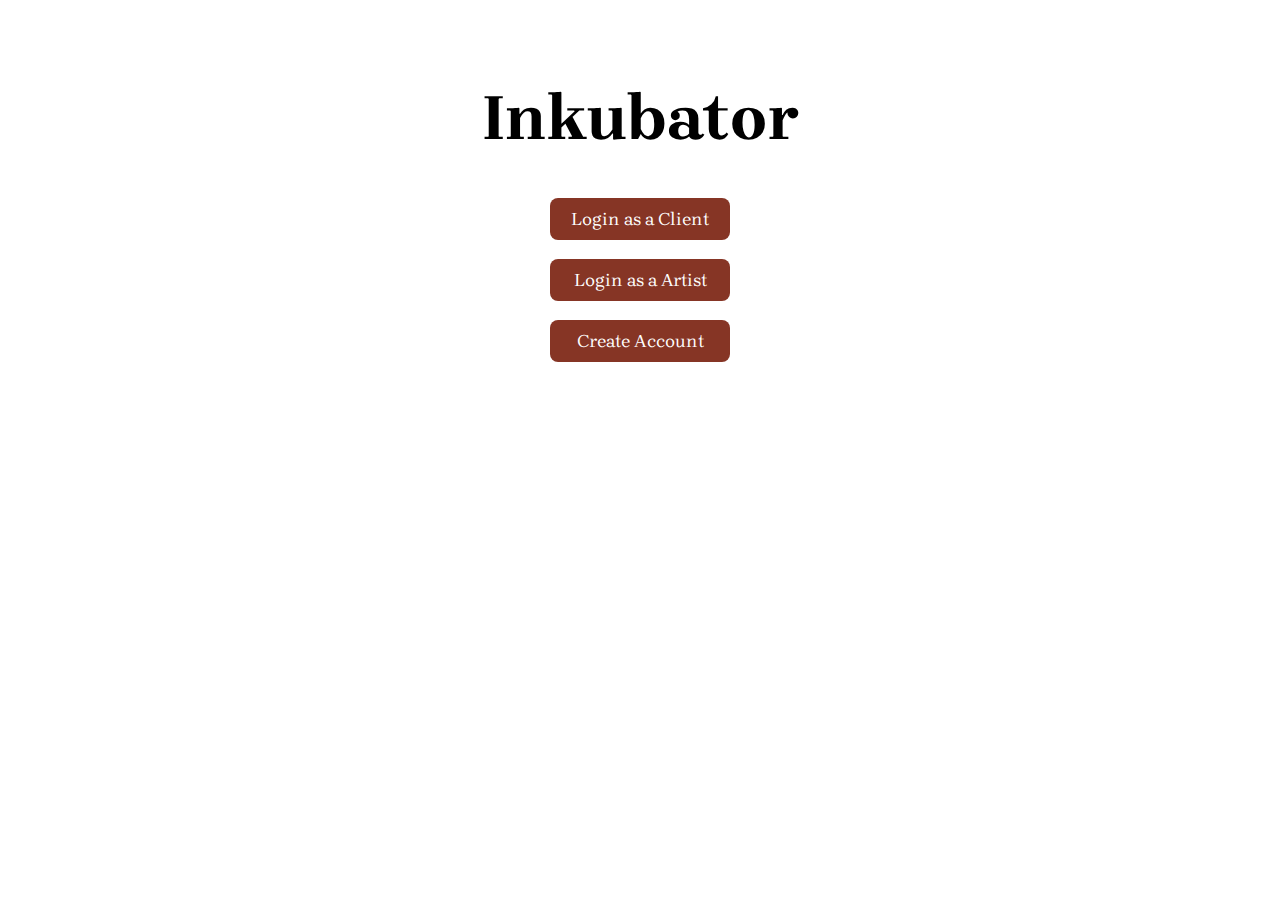
<file: index.html>
<!DOCTYPE html>
<html lang="en">
   <head>
    <link rel="stylesheet" href="styles.css?v=4">
    <title>Welcome!</title>
   </head>

<body>    
    
    <div class="main_header">
        <h1>Inkubator</h1>
    </div>


    <form action="client_login.html">
    <button class="btn_log" type="submit">Login as a Client</button>
    </form>
    <br>
    <form action="artist_login.php">
    <button class="btn_log" type="submit">Login as a Artist</button>
    </form>
    <br>
    <form action="register_options.html">
    <button class="btn_log" type="submit">Create Account</button>
    </form>



</body>

</html>
</file>
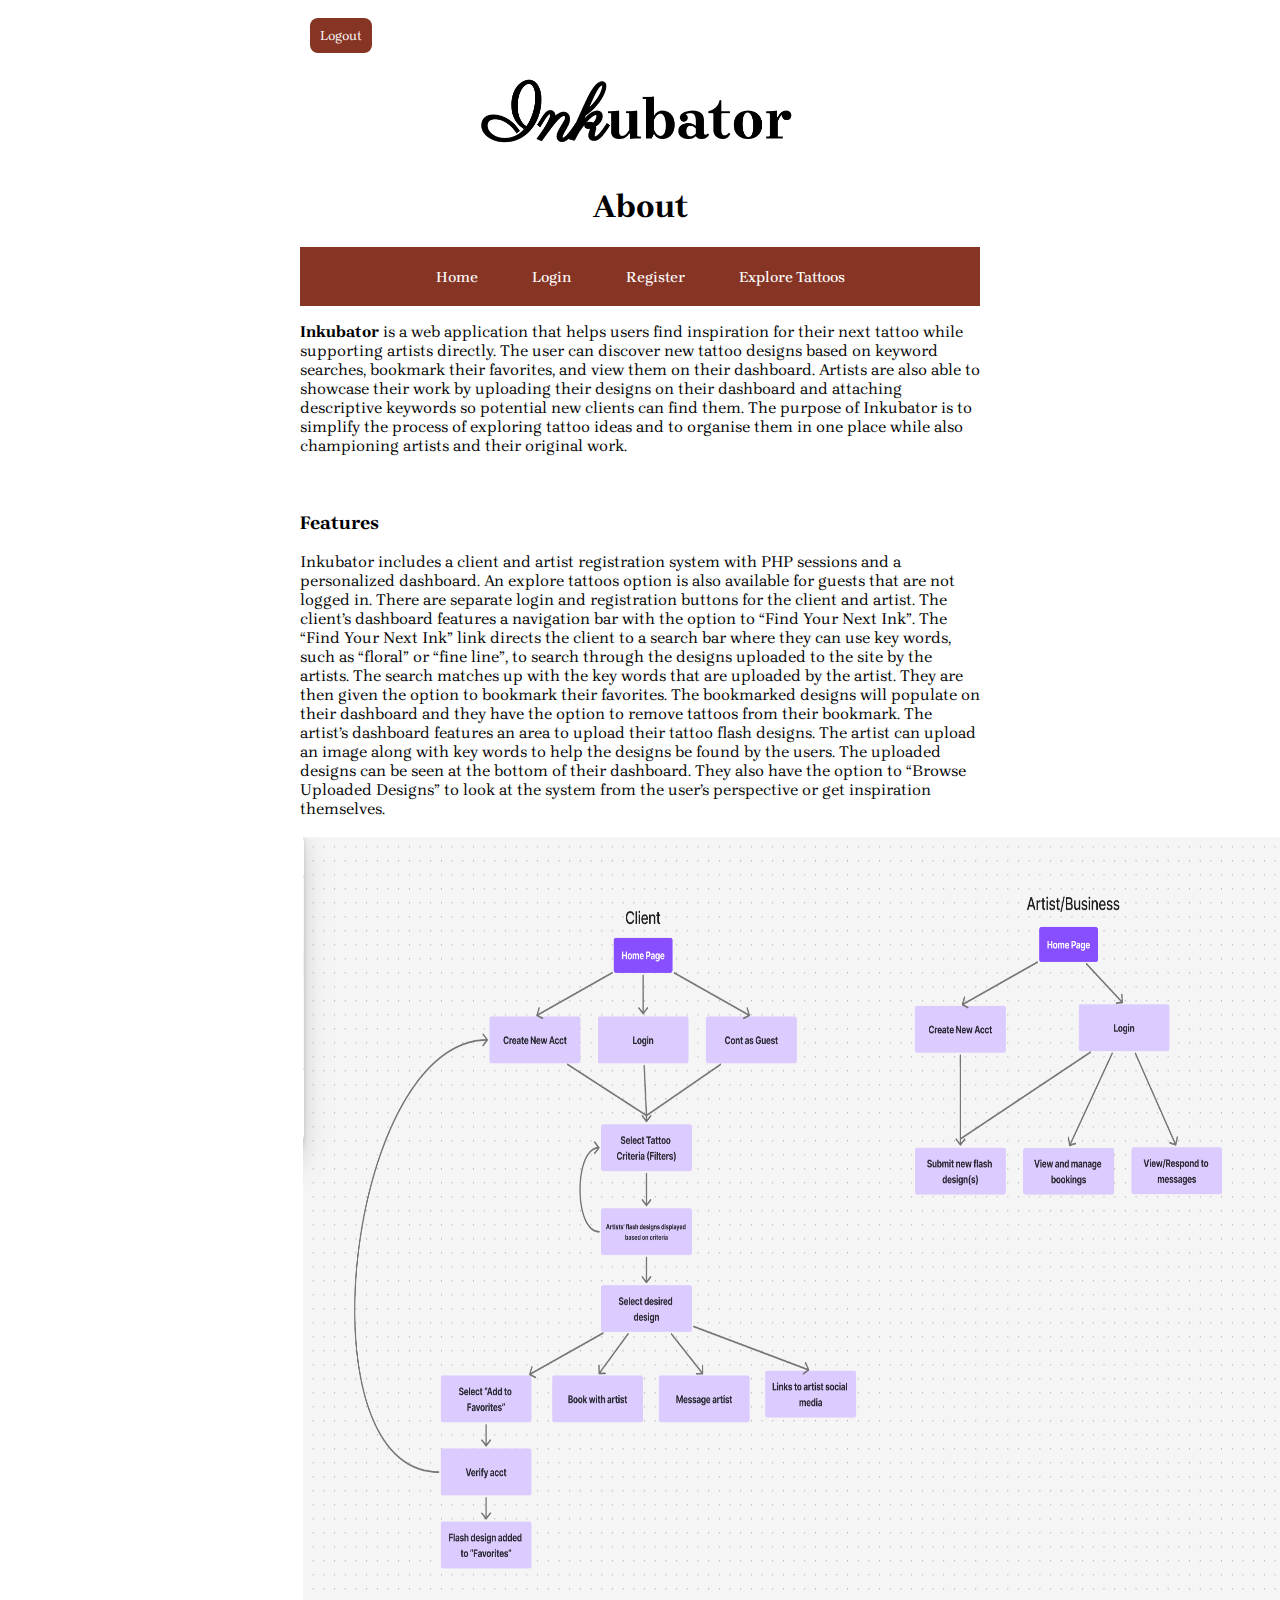
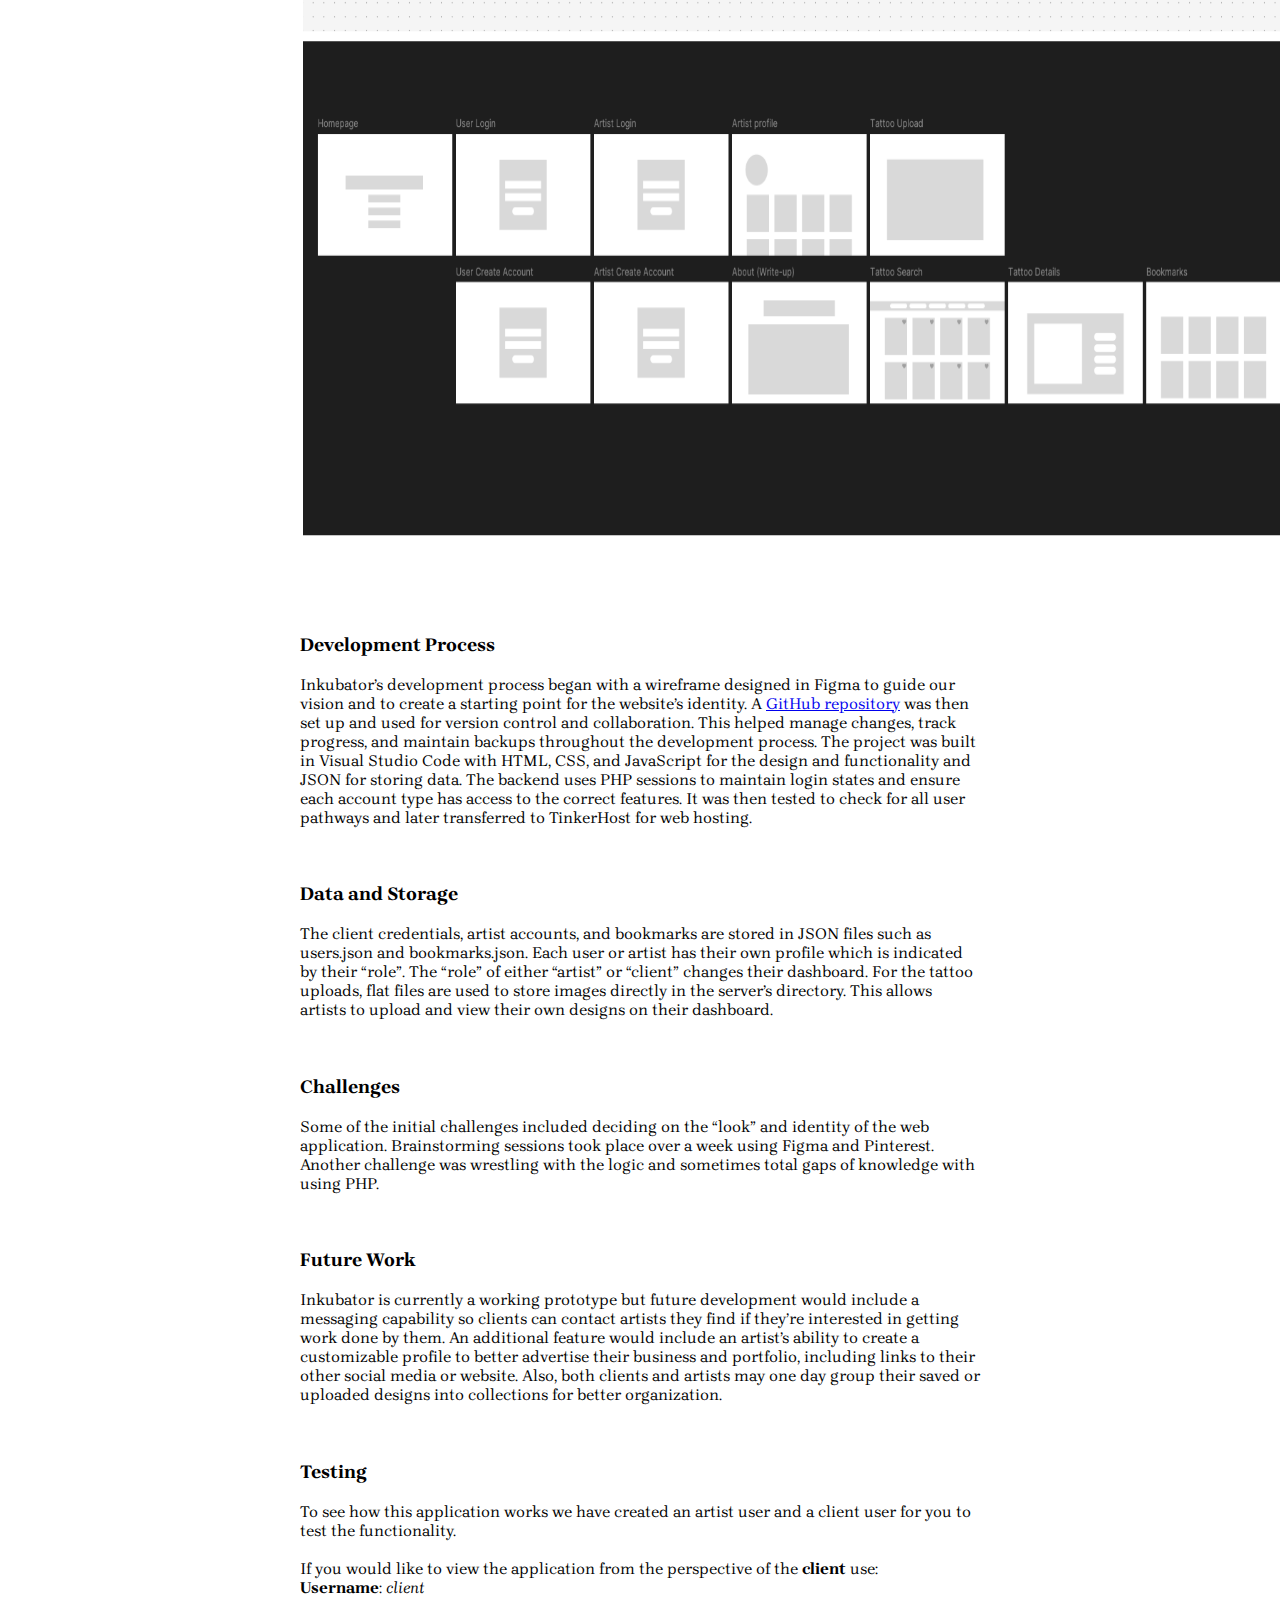
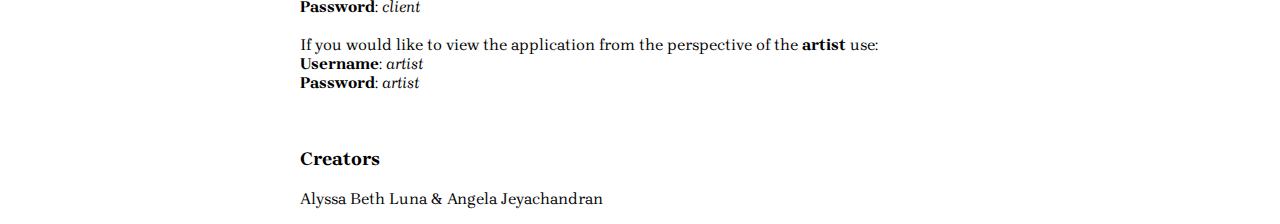
<file: about.html>
<!DOCTYPE html>
<html lang="en">
   <head>
        <link rel="stylesheet" href="styles.css?v=4">
        <title>About</title>
   </head>

<body>  
    <header>
        <div class="logout_btn">
            <form action="logout.php">
                <button class="logout_btn" type="submit">Logout</button>
            </form>
        </div>
        <img src="inkubator_logo.png" alt="logo" width="350" height="100">

        <h1>About</h1> 

        <nav class="main-nav">
        <a href="index.html">Home</a>
            <a href="login_options.html">Login</a>
            <a href="register_options.html">Register</a>
            <a href="tattoo_search.php">Explore Tattoos</a>
            <!--<a href="#">Messages</a>-->
        </nav>
    </header>
    <div class="about">
        <p><b>Inkubator</b> is a web application that helps users find inspiration for 
            their next tattoo while supporting artists directly. The user can 
            discover new tattoo designs based on keyword searches, bookmark their 
            favorites, and view them on their dashboard. Artists are also able to 
            showcase their work by uploading their designs on their dashboard and 
            attaching descriptive keywords so potential new clients can find them. 
            The purpose of Inkubator is to simplify the process of exploring tattoo 
            ideas and to organise them in one place while also championing artists 
            and their original work.
            <br><br><br>
            <h3>Features</h3>
            Inkubator includes a client and artist registration system with PHP 
            sessions and a personalized dashboard. An explore tattoos option is also 
            available for guests that are not logged in. There are separate login and 
            registration buttons for the client and artist. The client’s dashboard 
            features a navigation bar with the option to “Find Your Next Ink”. The 
            “Find Your Next Ink” link directs the client to a search bar where they can
            use key words, such as “floral” or “fine line”, to search through the 
            designs uploaded to the site by the artists. The search matches up with 
            the key words that are uploaded by the artist. They are then given the 
            option to bookmark their favorites. The bookmarked designs will populate on 
            their dashboard and they have the option to remove tattoos from their 
            bookmark. The artist’s dashboard features an area to upload their tattoo 
            flash designs. The artist can upload an image along with key words to help 
            the designs be found by the users. The uploaded designs can be seen at the 
            bottom of their dashboard. They also have the option to “Browse Uploaded 
            Designs” to look at the system from the user’s perspective or get inspiration 
            themselves.
            </p>
        </div>
            <div class="abt_img"><img src="user_flow.png" alt="user flow diagram" 
                width="1000px" height="800px"></div>
            <div class="abt_img"><img src="wireframe.png" alt="wireframe" 
                width="1000px" height="500px"></div>
        <div class="about">
            <p>
            <br><br><br>
            <h3>Development Process</h3>
            Inkubator’s development process began with a wireframe designed in Figma 
            to guide our vision and to create a starting point for the website’s 
            identity. A <a href="https://github.com/Angela-Jeyachandran/inkubator/tree/main" target="_blank">GitHub repository</a> 
            was then set up and used for version control and collaboration. This helped manage 
            changes, track progress, and maintain backups throughout the development process. 
            The project was built in Visual Studio Code with HTML, CSS, and JavaScript for the 
            design and functionality and JSON for storing data. The backend uses PHP sessions 
            to maintain login states and ensure each account type has access to the correct features. 
            It was then tested to check for all user pathways and later transferred to 
            TinkerHost for web hosting. 
            <br><br><br>
            <h3>Data and Storage</h3>
            The client credentials, artist accounts, and bookmarks are stored in JSON 
            files such as users.json and bookmarks.json. Each user or artist has their 
            own profile which is indicated by their “role”. The “role” of either “artist” 
            or “client” changes their dashboard. For the tattoo uploads, flat files are 
            used to store images directly in the server’s directory. This allows artists 
            to upload and view their own designs on their dashboard.
            <br><br><br>
            <h3>Challenges</h3>
            Some of the initial challenges included deciding on the “look” and identity 
            of the web application. Brainstorming sessions took place over a week using 
            Figma and Pinterest. Another challenge was wrestling with the logic and 
            sometimes total gaps of knowledge with using PHP.
            <br><br><br>
            <h3>Future Work</h3>
            Inkubator is currently a working prototype but future development would 
            include a messaging capability so clients can contact artists they find if 
            they’re interested in getting work done by them. An additional feature would 
            include an artist’s ability to create a customizable profile to better advertise 
            their business and portfolio, including links to their other social media or 
            website. Also, both clients and artists may one day group their saved or uploaded 
            designs into collections for better organization. 
            <br><br><br>
            <h3>Testing</h3>
            To see how this application works we have created an artist user and a client user 
            for you to test the functionality. 
            <br><br>
            If you would like to view the application from the perspective of the <b>client</b> 
            use:
            <br>
            <span class="highlight">
                <b>Username</b>: <i>client</i>
                <br>
                <b>Password</b>: <i>client</i>
            </span>
            <br><br>
            If you would like to view the application from the perspective of the <b>artist</b> use:
            <br>
            <span class="highlight">
                <b>Username</b>: <i>artist</i>
                <br>
                <b>Password</b>: <i>artist</i>
            </span>
            <br><br><br>
            <h3>Creators</h3>
            Alyssa Beth Luna & Angela Jeyachandran
        </p>
        </div>
    </div>
</body>

</html>
</file>
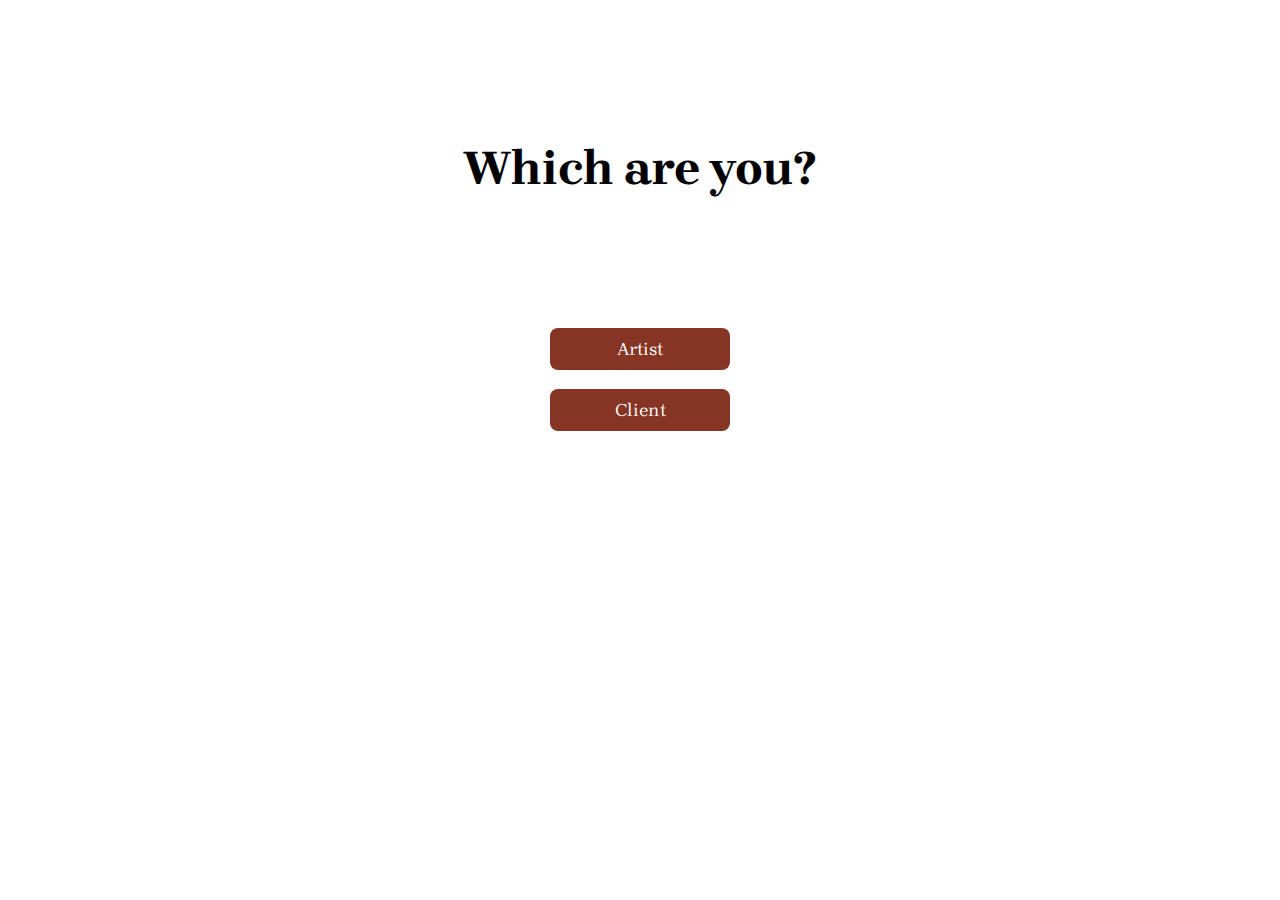
<file: login_options.html>
<!DOCTYPE html>
<html lang="en">
   <head>
    <link rel="stylesheet" href="styles.css?v=4">
    <title>Login Options</title>
   </head>

<body>    
    <div class="register_header">
        <h1>Which are you?</h1>
    </div>
    <form action="artist_login.php">
        <button class="btn_log" type="submit">Artist</button>
    </form>
    <br>
    <form action="user_login.php">
        <button class="btn_log" type="submit">Client</button>
    </form>

</body>

</html>
</file>
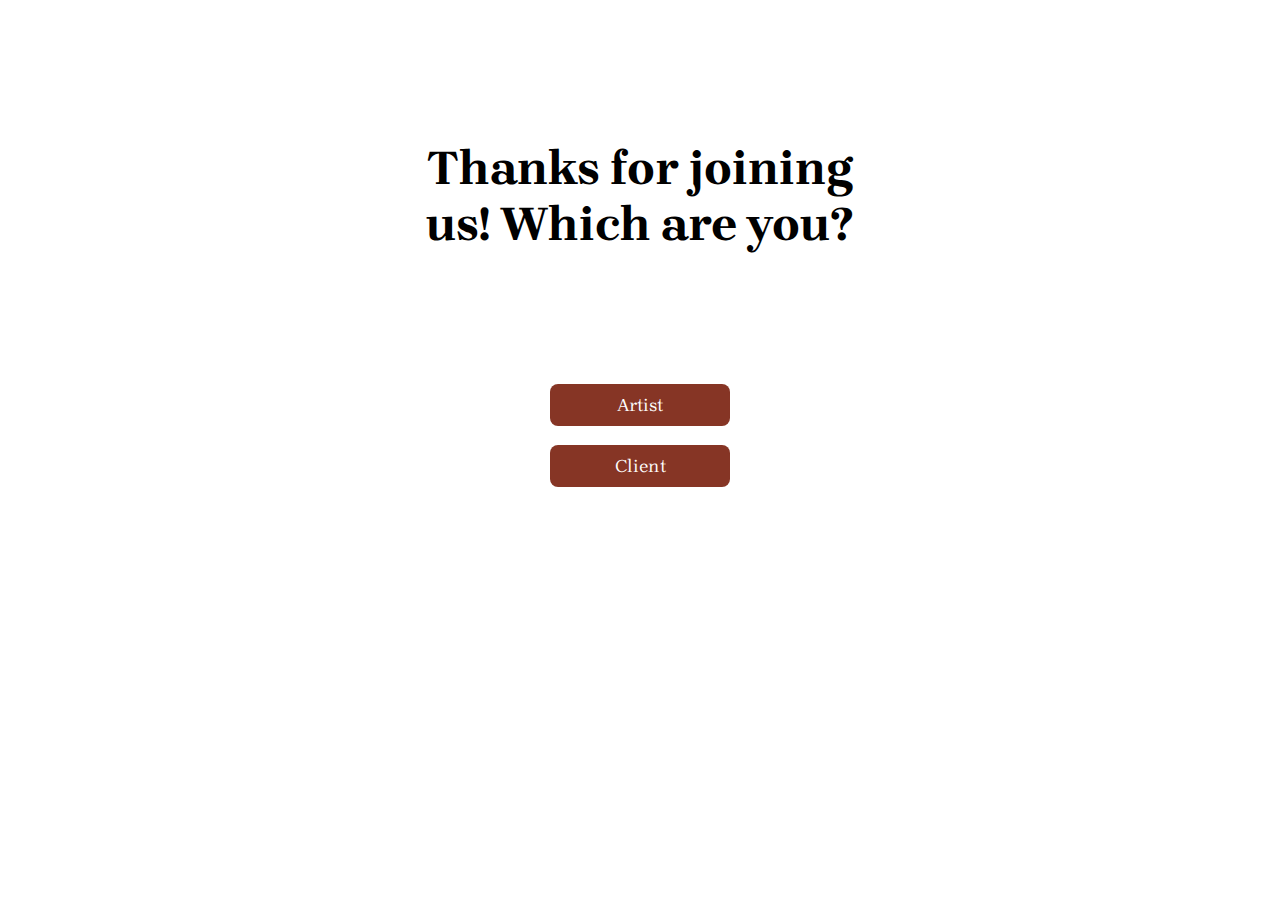
<file: register_options.html>
<!DOCTYPE html>
<html lang="en">
   <head>
    <link rel="stylesheet" href="styles.css?v=4">
    <title>Register Options</title>
   </head>

<body>    
    <div class="register_header">
        <h1>Thanks for joining us! Which are you?</h1>
    </div>
    <form action="artist_register.php">
        <button class="btn_log" type="submit">Artist</button>
    </form>
    <br>
    <form action="user_register.php">
        <button class="btn_log" type="submit">Client</button>
    </form>

</body>

</html>
</file>
<file: styles.css>
@import url('https://fonts.googleapis.com/css2?family=Brygada+1918:ital,wght@0,400;0,500;0,700;1,400;1,500;1,700&display=swap');
@import url('https://fonts.googleapis.com/css2?family=Parisienne&display=swap');

body {
    font-family: 'Brygada 1918', serif;
    margin-right: 300px;
    margin-left: 300px;
}

header {
    text-align: center;
    font-family: 'Brygada 1918', serif;

}

.welcome_logo img {
    display: block;
    margin: 0 auto;
    margin-top: 50px;
    border: none;
    outline: none;
    background: transparent;
    padding: 0;
    clip-path: inset(3px);
}

img {
    clip-path: inset(3px);

}

.logout_btn {
    text-align: left;    
    margin: 0;           
    width: fit-content;  
    padding: 10px;     
}

.main_header {
    text-align: center;
    font-family: 'Brygada 1918', serif;
    font-size: xx-large;
    margin-top: 80px;
}

.main_header p{
    text-align: center;
    font-size: 30px;
}

.font1{
    font-family: "Parisienne", cursive;
    font-size: 200px;
}

.font2{
    font-family: 'Brygada 1918', serif;
    font-size: 150px;
}

.register_header {
    text-align: center;
    font-family: 'Brygada 1918', serif;
    font-size: x-large;
    padding: 100px;
}

body form {
    text-align: center;
    margin: 0 auto;
}

.btn_log {
    background-color: #863525;
    color: white;
    font-family: 'Brygada 1918', serif;
    font-size: large;
    border: none;
    padding: 10px 20px;
    border-radius: 8px;
    cursor: pointer;
    transition: 0.3s;
    width: 180px;
}

button {
    background-color: #863525;
    color: white;
    font-family: 'Brygada 1918', serif;
    border: none;
    padding: 5px 10px;
    border-radius: 8px;
    cursor: pointer;
    transition: 0.3s;
}

button:hover{
    background-color: #5b2217;
}

input[type=text], input[type=password] {
    width: 100%;
    padding: 15px;
    margin: 5px 0 22px 0;
    display: inline-block;
    border: none;
    background: #f1f1f1;
}

input[type=text]:focus, input[type=password]:focus {
    background-color: #ddd;
    outline: none;
}

.submit_flash {
    text-align: left;    
    margin: 0;           
    width: fit-content;  
    padding: 10px;       
}

.submit_flash .flash_submit_btn {
    text-align: left;
    margin: 0;
}

img {
    border-radius: 8px;
    box-shadow: 0 0 6px rgba(0,0,0,0.2);
}

.gallery-grid {
    display: grid;
    grid-template-columns: repeat(auto-fit, minmax(200px, 1fr));
    gap: 20px;
    margin-top: 20px;
}

.gallery-item {
    background: #f9f9f9;
    border-radius: 10px;
    padding: 10px;
    text-align: center;
    box-shadow: 0 2px 6px rgba(0, 0, 0, 0.1);
}

.gallery-item img {
    width: 100%;
    height: auto;
    border-radius: 8px;
    object-fit: cover;
}

.keywords {
    margin-top: 8px;
    font-size: 0.9em;
    color: #333;
}



/* CLient Dashboard Styling */

.dashboard-header {
    text-align: center;
    padding: 40px 20px;
    border-bottom: 2px solid #ddd;
}

.dashboard-header h2 {
    font-size: xx-large;
    margin-bottom: 5px;
}

.dashboard-header p {
    font-size: large;
    color: #555;
}

/* Navigation Bar */
.main-nav {
    text-align: center;
    padding: 20px 0;
    background-color:#863525;
}

.main-nav a {
    text-decoration: none;
    color: white;
    font-size: 15px;
    font-weight: 500;
    margin: 0 15px;
    padding: 5px 10px;
    transition: background-color 0.3s, color 0.3s;
    border-radius: 6px;
}

.main-nav a:hover {
    background-color: #863525;
    color: #f5ebe6;
}

.dashboard-content {
    max-width: 900px;
    margin: 40px auto;
    padding: 0 20px;
}

.bookmarked-section h3 {
    text-align: center;
    font-size: x-large;
    margin-bottom: 30px;
}

.tattoo-section {
    text-align: center;
    margin-top: 50px;
}

.tattoo-section p {
    font-size: large;
    color: #777;
}

.explore-btn {
    display: inline-block;
    margin-top: 20px;
    padding: 12px 25px;
    background-color: #863525;
    color: white;
    font-family: 'Brygada 1918', serif;
    text-decoration: none;
    border-radius: 8px;
    transition: background-color 0.3s;
}

.explore-btn:hover {
    background-color: #5b2217;
}


/* Tattoo search results */
.results-grid {
    display: grid;
    grid-template-columns: repeat(auto-fill, minmax(200px, 1fr));
    gap: 20px;
}

.result-item {
    text-align: center;
}

.result-item img {
    width: 100%;
    max-width: 200px;
    border-radius: 8px;
}
</file>
